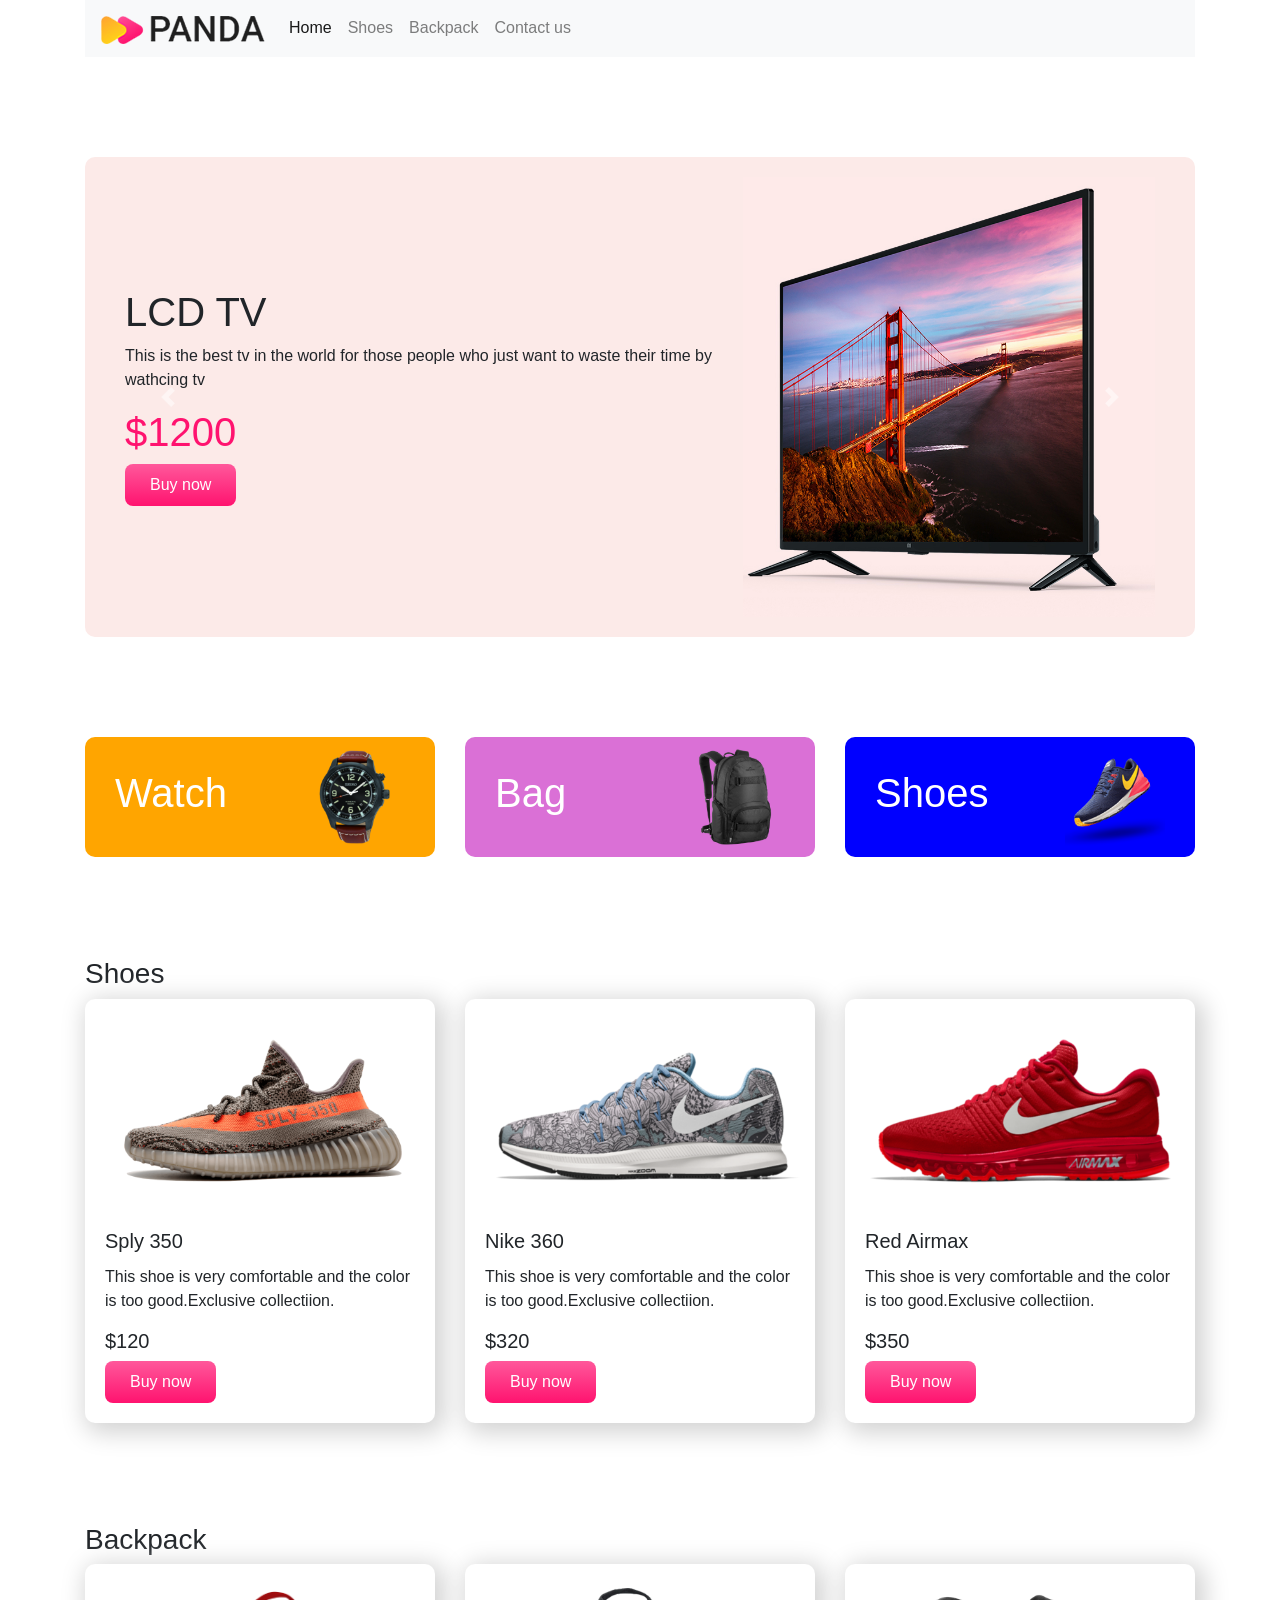
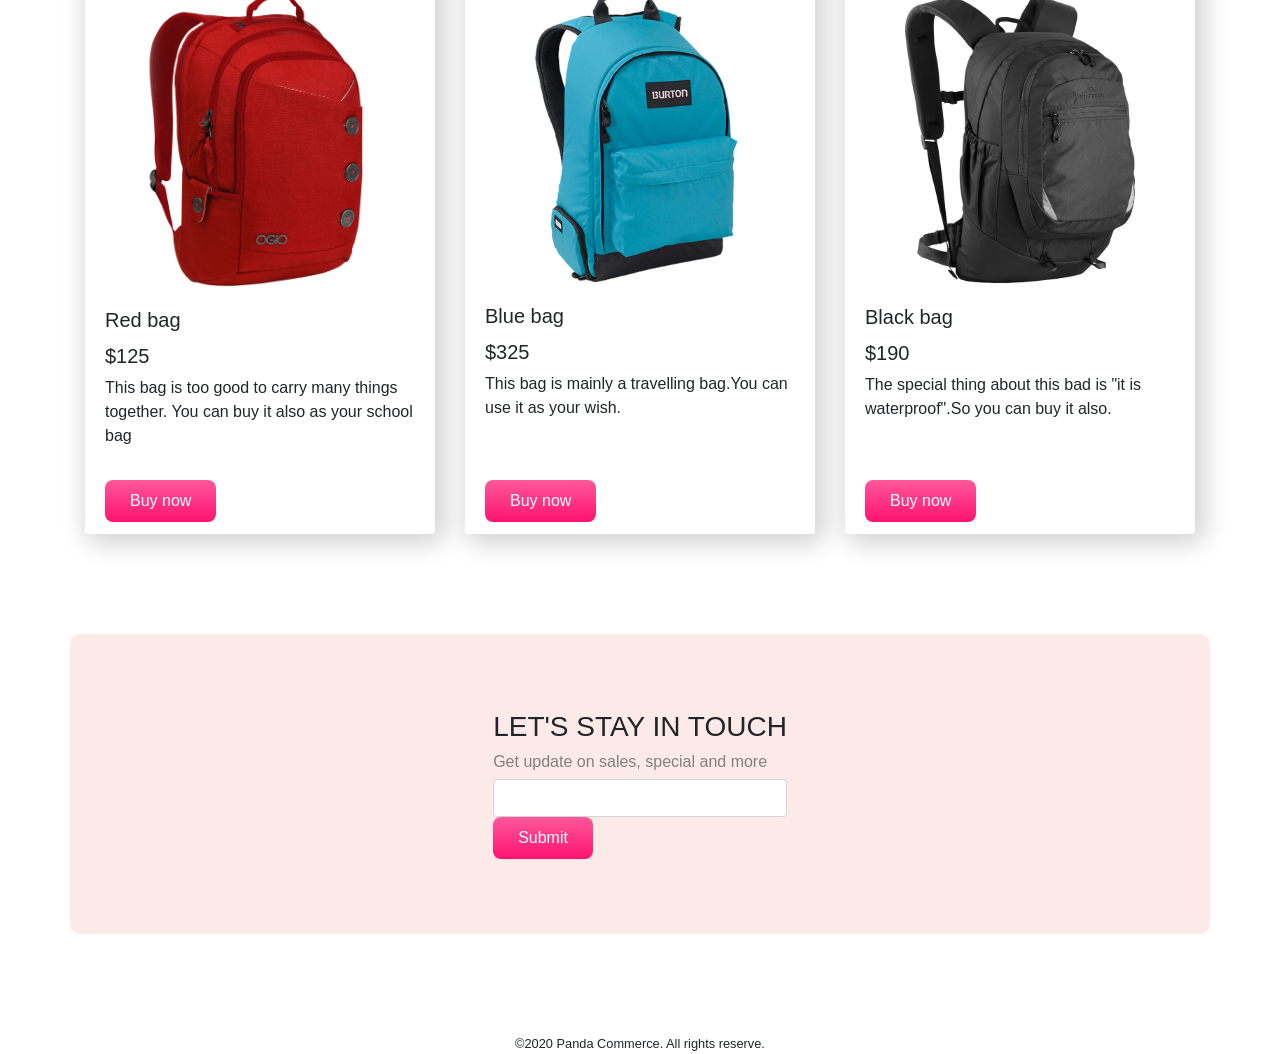
<file: index.html>
<!DOCTYPE html>
<html lang="en">
<head>
    <meta charset="UTF-8">
    <meta name="viewport" content="width=device-width, initial-scale=1.0">
    <title>Panda commerce</title>
    <link rel="stylesheet" href="https://stackpath.bootstrapcdn.com/bootstrap/4.5.0/css/bootstrap.min.css" integrity="sha384-9aIt2nRpC12Uk9gS9baDl411NQApFmC26EwAOH8WgZl5MYYxFfc+NcPb1dKGj7Sk" crossorigin="anonymous">
    <link rel="stylesheet" href="style.css">
</head>
<body>
    <!--Eikhaen Navbar Start hoise-->
    <div class="container">
    <nav class="navbar navbar-expand-lg navbar-light bg-light">
        <a class="navbar-brand" href="#">
            <img src="images/logo.png" alt="">
        </a>
        <button class="navbar-toggler" type="button" data-toggle="collapse" data-target="#navbarNav" aria-controls="navbarNav" aria-expanded="false" aria-label="Toggle navigation">
          <span class="navbar-toggler-icon"></span>
        </button>
        <div class="collapse navbar-collapse" id="navbarNav">
          <ul class="navbar-nav">
            <li class="nav-item active">
              <a class="nav-link" href="#">Home <span class="sr-only">(current)</span></a>
            </li>
            <li class="nav-item">
              <a class="nav-link" href="#shoes">Shoes</a>
            </li>
            <li class="nav-item">
              <a class="nav-link" href="#backpack">Backpack</a>
            </li>
            <li class="nav-item">
              <a class="nav-link" href="#subscribe">Contact us</a>
            </li>
          </ul>
        </div>
      </nav>
    </div>
    <!--Eikhane Navbar sesh hoise-->

    <!--Eikhane Carousel er kaj shur hoise-->
    <div class="container" id="Home">
        <div id="carouselExampleControls" class="carousel slide orange-bg" data-ride="carousel" data-interval="2500">
            <div class="carousel-inner">
              <div class="carousel-item active">
                <div class="row align-items-center">
                    <div class="col-md-7">
                        <h1>LCD TV </h1>
                        <p>This is the best tv in the world for those people who just want to waste their time by wathcing tv </p>
                        <h1 class="price">$1200</h1>
                        <button class="buy-now-button">Buy now</button>
                    </div>
                    <div class="col-md-5">
                        <img src="images/banner-images/tv.png" class="d-block w-100" alt="...">
                    </div>
                </div>
              </div>
              <div class="carousel-item">
                <div class="row align-items-center">
                    <div class="col-md-7">
                        <h1>Mi Headphone</h1>
                        <p>This is the best headphone for those people who just want to waste their time by enjoying songs </p>
                        <h1 class="price">$300</h1>
                        <button class="buy-now-button">Buy now</button>
                    </div>
                    <div class="col-md-5">
                        <img src="images/banner-images/headphone.png" class="d-block w-100" alt="...">
                    </div>
                </div>
              </div>
              <div class="carousel-item">
                <div class="row align-items-center">
                    <div class="col-md-7">
                        <h1>Xbox pro</h1>
                        <p>This is the best xbox for those people who just want to waste their time by playing video games.</p>
                        <h1 class="price">$600</h1>
                        <button class="buy-now-button">Buy now</button>
                    </div>
                    <div class="col-md-5">
                        <img src="images/banner-images/xbox.png" class="d-block w-100" alt="...">
                    </div>
                </div>
              </div>
            </div>
            <a class="carousel-control-prev" href="#carouselExampleControls" role="button" data-slide="prev">
              <span class="carousel-control-prev-icon" aria-hidden="true"></span>
              <span class="sr-only">Previous</span>
            </a>
            <a class="carousel-control-next" href="#carouselExampleControls" role="button" data-slide="next">
              <span class="carousel-control-next-icon" aria-hidden="true"></span>
              <span class="sr-only">Next</span>
            </a>
          </div>
    </div>
    <!--Eikhane Carousel er kaj sesh hoise-->

    <!--Eikhane coursel er nicher part er kaj shuru hoise-->
    <div class="container categories">
      <div class="row">
        <div class="col-md-4">
          <div class="d-flex align-items-center d-flex justify-content-between cat1">
            <h1>Watch</h1>
            <img src="images/categories/watch.png" alt="">
          </div>
        </div>
        <div class="col-md-4">
          <div class="d-flex align-items-center d-flex justify-content-between cat2">
            <h1>Bag</h1>
          <img src="images/categories/bag.png" alt="">
          </div>
        </div>
        <div class="col-md-4">
          <div class="d-flex align-items-center d-flex justify-content-between cat3">
            <h1>Shoes</h1>
            <img src="images/categories/shoes.png" alt="">
          </div>
        </div>
      </div>
    </div>
    <!--Eikhane coursel er nicher part er kaj sesh hoise-->

    <!--Eikhane shoe er container start-->
    <div class="container shoes" id="shoes">
      <h3>Shoes</h3>
      <div class="card-deck">
        <div class="card">
          <img src="images/shoes/shoe-1.png" class="card-img-top" alt="...">
          <div class="card-body">
            <h5 class="card-title">Sply 350</h5>
            <p class="card-text">This shoe is very comfortable and the color is too good.Exclusive collectiion.</p>
            <h5>$120</h5>
            <button class="buy-now-button">Buy now</button>
          </div>
        </div>
        <div class="card">
          <img src="images/shoes/shoe-2.png" class="card-img-top" alt="...">
          <div class="card-body">
            <h5 class="card-title">Nike 360</h5>
            <p class="card-text">This shoe is very comfortable and the color is too good.Exclusive collectiion.</p>
            <h5>$320</h5>
            <button class="buy-now-button">Buy now</button>
          </div>
        </div>
        <div class="card">
          <img src="images/shoes/shoe-3.png" class="card-img-top" alt="...">
          <div class="card-body">
            <h5 class="card-title">Red Airmax</h5>
            <p class="card-text">This shoe is very comfortable and the color is too good.Exclusive collectiion.</p>
            <h5>$350</h5>
            <button class="buy-now-button">Buy now</button>
          </div>
        </div>
      </div>
    </div>
    <!--Eikhane shoe er container sesh-->

    <!--Eikhane backpack er kaj start hoise-->
    <div class="container" id="backpack">
      <h3>Backpack</h3>
      <div class="card-deck">
        <div class="card">
          <img src="images/bags/bag-1.png" class="card-img-top" alt="...">
          <div class="card-body">
            <h5 class="card-title">Red bag</h5>
            <h5>$125</h5>
            <p class="card-text">This bag is too good to carry many things together. You can buy it also as your school bag</p>
          </div>
          <div class="card-footer">
            <button class="buy-now-button">Buy now</button>
          </div>
        </div>
        <div class="card">
          <img src="images/bags/bag-2.png" class="card-img-top" alt="...">
          <div class="card-body">
            <h5 class="card-title">Blue bag</h5>
            <h5>$325</h5>
            <p class="card-text">This bag is mainly a travelling bag.You can use it as your wish.</p>
          </div>
          <div class="card-footer">
            <button class="buy-now-button">Buy now</button>
          </div>
        </div>
        <div class="card">
          <img src="images/bags/bag-3.png" class="card-img-top" alt="...">
          <div class="card-body">
            <h5 class="card-title">Black bag</h5>
            <h5>$190</h5>
            <p class="card-text">The special thing about this bad is "it is waterproof".So you can buy it also.</p>
          </div>
          <div class="card-footer">
            <button class="buy-now-button">Buy now</button>
          </div>
        </div>
      </div>
    </div>
    <!--Eikhane backpack er kaj sesh hoie-->

    <!--Eikhane contact er kaj start hoise-->
    <div class="container d-flex justify-content-center align-items-center orange-bg" id="subscribe">
      <div>
        <h3>LET'S STAY IN TOUCH</h3>
        <h6>Get update on sales, special and more</h6>
        <input class="form-control" type="text">
        <button class="buy-now-button">Submit</button>
      </div>
    </div>
    <!--Eikhane contact er kaj sesh hoise-->

    <!--Eikhane footer start-->
    <footer class="d-flex justify-content-center">
      <small>©2020 Panda Commerce. All rights reserve.</small>
    </footer>
    <!--Eikhane footer sesh-->




    <script src="https://code.jquery.com/jquery-3.5.1.slim.min.js" integrity="sha384-DfXdz2htPH0lsSSs5nCTpuj/zy4C+OGpamoFVy38MVBnE+IbbVYUew+OrCXaRkfj" crossorigin="anonymous"></script>
<script src="https://cdn.jsdelivr.net/npm/popper.js@1.16.0/dist/umd/popper.min.js" integrity="sha384-Q6E9RHvbIyZFJoft+2mJbHaEWldlvI9IOYy5n3zV9zzTtmI3UksdQRVvoxMfooAo" crossorigin="anonymous"></script>
<script src="https://stackpath.bootstrapcdn.com/bootstrap/4.5.0/js/bootstrap.min.js" integrity="sha384-OgVRvuATP1z7JjHLkuOU7Xw704+h835Lr+6QL9UvYjZE3Ipu6Tp75j7Bh/kR0JKI" crossorigin="anonymous"></script>  
</body>
</html>
</file>
<file: style.css>
.container{
    margin-bottom: 100px;
}
.orange-bg{
    background-color: #fceae8;
    border-radius: 10px;
}
.carousel-item{
    padding: 20px 40px;
}
.price{
    color: #ff136f;
}
.buy-now-button{
    background-image: linear-gradient( #ff589b 0%, #ff136f 100%);
    color: #fff;
    border: none;
    border-radius: 8px;
    padding: 9px 25px;
    cursor: pointer;
}
.categories h1{
    color: white;
}
.categories img{
    width: 100px;
}
.cat1, .cat2, .cat3{
    padding: 10px 30px;
    border-radius: 10px;
    cursor: pointer;
}
.cat1{
    background-color: orange;
}
.cat2{
    background-color: orchid;
}
.cat3{
    background-color: blue;
}
.card{
    border: none;
    border-radius: 10px;
    box-shadow: 5px 5px 25px 5px lightgray ;
}
.card-footer{
    background-color: white;
    border-top: none;
}
#subscribe{
    height: 300px;
}
#subscribe h6{
    color: gray;
}
</file>
